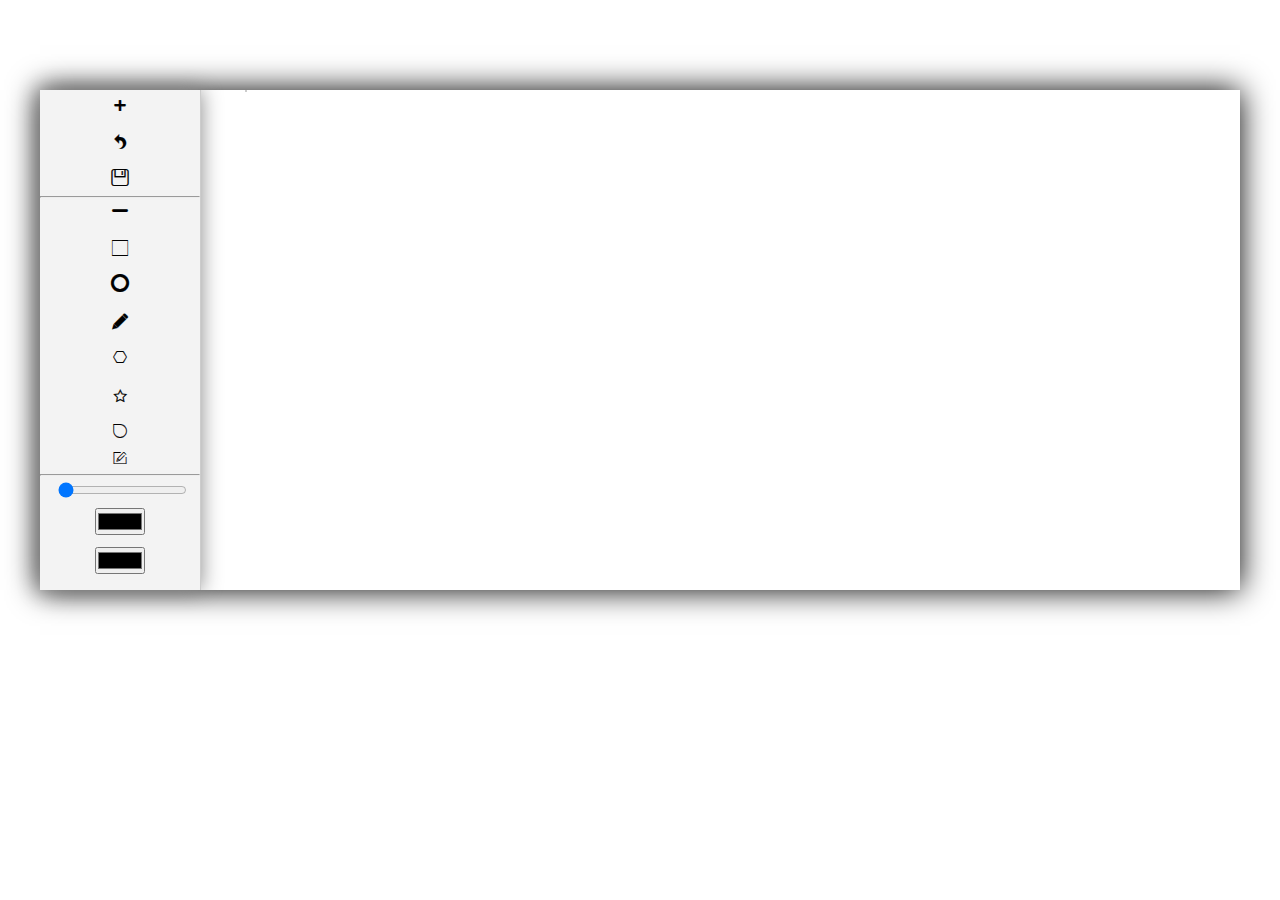
<file: index.html>
<!DOCTYPE html>
<html lang="en">
<head>
	<meta charset="UTF-8">
	<title>Document</title>
	<script src="jquery.js"></script>
	<script src="palette.js"></script>
	<script src="index.js"></script>
	 <link rel="stylesheet" href="font/demo.css">
    <link rel="stylesheet" href="font/iconfont.css">
	<script>
      
	</script>
</head>
<style>
body{
	 width:100%;
	 height:100%;
	 overflow:hidden;
}
.palette-box{
	
	width:1200px;
	height:500px;
	box-shadow:0 0 30px black;
	margin:90px auto;
}
.palette-left{
	width:160px;
	height:100%;

	border-right:1px solid #ccc;
	box-shadow: 0 0  20px #898989;
	background:#F3F3F3
}
.palette-left div{
	font-size:18px;
	cursor:pointer;
	text-align:center;
	margin-top:10px;
}
.palette-right{
	position:absolute;
	width:1039px;
	height:500px;
	left:245px;
	top:90px;
	z-index:2
}
.copy{
  position:absolute;
 border:1px solid #ccc;

}
</style>
<body>
  <div class="palette-box">
  	 <div class="palette-left">
  	 	<div class="tianjia iconfont">&#xe67d;</div>
  	 	<div class="cexiao iconfont">&#xe664;</div>
  	 	<div class="baocun iconfont">&#xe62f;</div>
  	 	<hr style="margin-top:5px">
  	 	<div class=" iconfont"  id="line"style="margin-top:-2px">&#xe637;</div>
  	 	<div class=" iconfont" id="rect">&#xe608;</div>
  	 	<div class=" iconfont" id="arc">&#xe617;</div>
        <div class="pencil iconfont" id="pencil">&#xe627;</div>
  	 	<div class=" iconfont" id="poly">&#xe6a7;</div>
  	 	<div class=" iconfont"id="jiao">&#xe635;</div>
  	 	<div class=" iconfont" id="stroke">&#xe63c;</div>
  	 	<div class=" iconfont" id="fill" style="margin-top:-2px">&#xe616;</div>
  	 	<hr style="margin-top:4px;color:#fff">
  	 	<input type="range" max=100 min=1 value=1 id="lineWidth" style="margin-top:6px;margin-left:18px">
  	 	<input type="Color" id="color" style="margin-left:55px;margin-top:5px"><br/>
  	 	<input type="Color" id="color2"style="margin-top:12px;margin-left:55px;">
  	 </div> 
  	 <div class="palette-right">
  	 	<div class="copy"></div>
  	 </div> 
  </div>
</body>
</html>
</file>
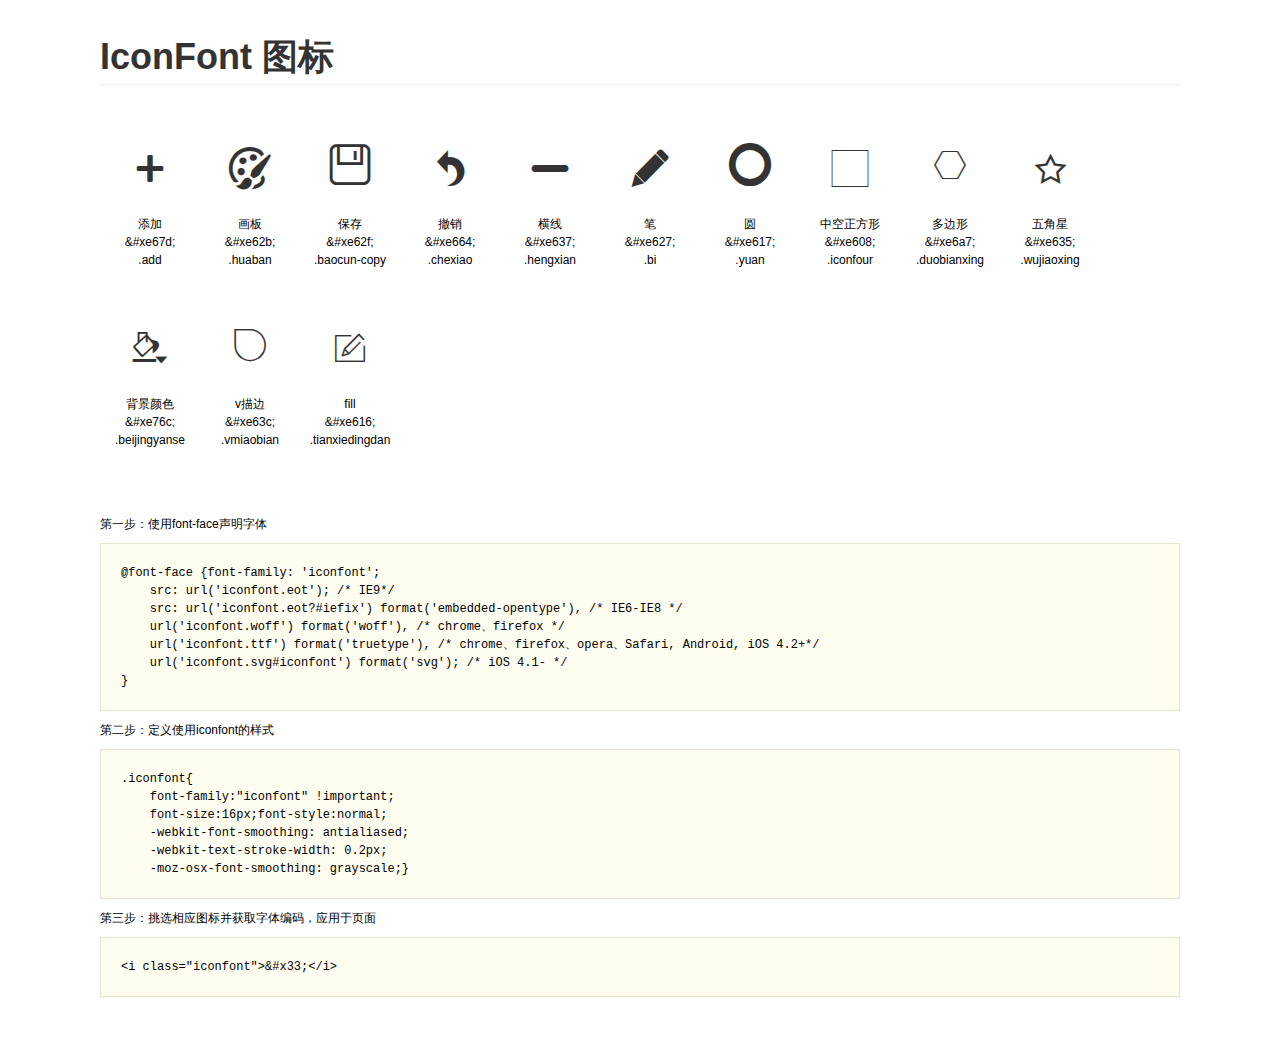
<file: font/demo.html>
<!DOCTYPE html>
<html>
<head>
    <meta charset="utf-8"/>
    <title>IconFont</title>
    <link rel="stylesheet" href="demo.css">
    <link rel="stylesheet" href="iconfont.css">
</head>
<body>
    <div class="main">
        <h1>IconFont 图标</h1>
        <ul class="icon_lists clear">
            
                <li>
                <i class="icon iconfont">&#xe67d;</i>
                    <div class="name">添加</div>
                    <div class="code">&amp;#xe67d;</div>
                    <div class="fontclass">.add</div>
                </li>
            
                <li>
                <i class="icon iconfont">&#xe62b;</i>
                    <div class="name">画板</div>
                    <div class="code">&amp;#xe62b;</div>
                    <div class="fontclass">.huaban</div>
                </li>
            
                <li>
                <i class="icon iconfont">&#xe62f;</i>
                    <div class="name">保存</div>
                    <div class="code">&amp;#xe62f;</div>
                    <div class="fontclass">.baocun-copy</div>
                </li>
            
                <li>
                <i class="icon iconfont">&#xe664;</i>
                    <div class="name">撤销</div>
                    <div class="code">&amp;#xe664;</div>
                    <div class="fontclass">.chexiao</div>
                </li>
            
                <li>
                <i class="icon iconfont">&#xe637;</i>
                    <div class="name">横线</div>
                    <div class="code">&amp;#xe637;</div>
                    <div class="fontclass">.hengxian</div>
                </li>
            
                <li>
                <i class="icon iconfont">&#xe627;</i>
                    <div class="name">笔</div>
                    <div class="code">&amp;#xe627;</div>
                    <div class="fontclass">.bi</div>
                </li>
            
                <li>
                <i class="icon iconfont">&#xe617;</i>
                    <div class="name">圆</div>
                    <div class="code">&amp;#xe617;</div>
                    <div class="fontclass">.yuan</div>
                </li>
            
                <li>
                <i class="icon iconfont">&#xe608;</i>
                    <div class="name">中空正方形</div>
                    <div class="code">&amp;#xe608;</div>
                    <div class="fontclass">.iconfour</div>
                </li>
            
                <li>
                <i class="icon iconfont">&#xe6a7;</i>
                    <div class="name">多边形</div>
                    <div class="code">&amp;#xe6a7;</div>
                    <div class="fontclass">.duobianxing</div>
                </li>
            
                <li>
                <i class="icon iconfont">&#xe635;</i>
                    <div class="name">五角星</div>
                    <div class="code">&amp;#xe635;</div>
                    <div class="fontclass">.wujiaoxing</div>
                </li>
            
                <li>
                <i class="icon iconfont">&#xe76c;</i>
                    <div class="name">背景颜色</div>
                    <div class="code">&amp;#xe76c;</div>
                    <div class="fontclass">.beijingyanse</div>
                </li>
            
                <li>
                <i class="icon iconfont">&#xe63c;</i>
                    <div class="name">v描边</div>
                    <div class="code">&amp;#xe63c;</div>
                    <div class="fontclass">.vmiaobian</div>
                </li>
            
                <li>
                <i class="icon iconfont">&#xe616;</i>
                    <div class="name">fill</div>
                    <div class="code">&amp;#xe616;</div>
                    <div class="fontclass">.tianxiedingdan</div>
                </li>
            
        </ul>


        <div class="helps">
            第一步：使用font-face声明字体
            <pre>
@font-face {font-family: 'iconfont';
    src: url('iconfont.eot'); /* IE9*/
    src: url('iconfont.eot?#iefix') format('embedded-opentype'), /* IE6-IE8 */
    url('iconfont.woff') format('woff'), /* chrome、firefox */
    url('iconfont.ttf') format('truetype'), /* chrome、firefox、opera、Safari, Android, iOS 4.2+*/
    url('iconfont.svg#iconfont') format('svg'); /* iOS 4.1- */
}
</pre>
第二步：定义使用iconfont的样式
            <pre>
.iconfont{
    font-family:"iconfont" !important;
    font-size:16px;font-style:normal;
    -webkit-font-smoothing: antialiased;
    -webkit-text-stroke-width: 0.2px;
    -moz-osx-font-smoothing: grayscale;}
</pre>
第三步：挑选相应图标并获取字体编码，应用于页面
<pre>
&lt;i class="iconfont"&gt;&amp;#x33;&lt;/i&gt;
</pre>
        </div>

    </div>
</body>
</html>
</file>
<file: font/iconfont.css>
@font-face {font-family: "iconfont";
  src: url('iconfont.eot?t=1463024762'); /* IE9*/
  src: url('iconfont.eot?t=1463024762#iefix') format('embedded-opentype'), /* IE6-IE8 */
  url('iconfont.woff?t=1463024762') format('woff'), /* chrome, firefox */
  url('iconfont.ttf?t=1463024762') format('truetype'), /* chrome, firefox, opera, Safari, Android, iOS 4.2+*/
  url('iconfont.svg?t=1463024762#iconfont') format('svg'); /* iOS 4.1- */
}

.iconfont {
  font-family:"iconfont" !important;
  font-size:16px;
  font-style:normal;
  -webkit-font-smoothing: antialiased;
  -webkit-text-stroke-width: 0.2px;
  -moz-osx-font-smoothing: grayscale;
}
.icon-add:before { content: "\e67d"; }
.icon-huaban:before { content: "\e62b"; }
.icon-baocun-copy:before { content: "\e62f"; }
.icon-chexiao:before { content: "\e664"; }
.icon-hengxian:before { content: "\e637"; }
.icon-bi:before { content: "\e627"; }
.icon-yuan:before { content: "\e617"; }
.icon-iconfour:before { content: "\e608"; }
.icon-duobianxing:before { content: "\e6a7"; }
.icon-wujiaoxing:before { content: "\e635"; }
.icon-beijingyanse:before { content: "\e76c"; }
.icon-vmiaobian:before { content: "\e63c"; }
.icon-tianxiedingdan:before { content: "\e616"; }
</file>
<file: font/demo.css>
*{margin: 0;padding: 0;list-style: none;}
/*
KISSY CSS Reset
理念：1. reset 的目的不是清除浏览器的默认样式，这仅是部分工作。清除和重置是紧密不可分的。
2. reset 的目的不是让默认样式在所有浏览器下一致，而是减少默认样式有可能带来的问题。
3. reset 期望提供一套普适通用的基础样式。但没有银弹，推荐根据具体需求，裁剪和修改后再使用。
特色：1. 适应中文；2. 基于最新主流浏览器。
维护：玉伯<lifesinger@gmail.com>, 正淳<ragecarrier@gmail.com>
 */

/** 清除内外边距 **/
body, h1, h2, h3, h4, h5, h6, hr, p, blockquote, /* structural elements 结构元素 */
dl, dt, dd, ul, ol, li, /* list elements 列表元素 */
pre, /* text formatting elements 文本格式元素 */
form, fieldset, legend, button, input, textarea, /* form elements 表单元素 */
th, td /* table elements 表格元素 */ {
  margin: 0;
  padding: 0;
}

/** 设置默认字体 **/
body,
button, input, select, textarea /* for ie */ {
  font: 12px/1.5 tahoma, arial, \5b8b\4f53, sans-serif;
}
h1, h2, h3, h4, h5, h6 { font-size: 100%; }
address, cite, dfn, em, var { font-style: normal; } /* 将斜体扶正 */
code, kbd, pre, samp { font-family: courier new, courier, monospace; } /* 统一等宽字体 */
small { font-size: 12px; } /* 小于 12px 的中文很难阅读，让 small 正常化 */

/** 重置列表元素 **/
ul, ol { list-style: none; }

/** 重置文本格式元素 **/
a { text-decoration: none; }
a:hover { text-decoration: underline; }


/** 重置表单元素 **/
legend { color: #000; } /* for ie6 */
fieldset, img { border: 0; } /* img 搭车：让链接里的 img 无边框 */
button, input, select, textarea { font-size: 100%; } /* 使得表单元素在 ie 下能继承字体大小 */
/* 注：optgroup 无法扶正 */

/** 重置表格元素 **/
table { border-collapse: collapse; border-spacing: 0; }

/* 清除浮动 */
.ks-clear:after, .clear:after {
  content: '\20';
  display: block;
  height: 0;
  clear: both;
}
.ks-clear, .clear {
  *zoom: 1;
}

.main {padding: 30px 100px;}
.main h1{font-size:36px; color:#333; text-align:left;margin-bottom:30px; border-bottom: 1px solid #eee;}

.helps{margin-top:40px;}
.helps pre{
  padding:20px;
  margin:10px 0;
  border:solid 1px #e7e1cd;
  background-color: #fffdef;
  overflow: auto;
}

.icon_lists li{
  float:left;
  width: 100px;
  height:180px;
  text-align: center;
}
.icon_lists .icon{
  font-size: 42px;
  line-height: 100px;
  margin: 10px 0;
  color:#333;
  -webkit-transition: font-size 0.25s ease-out 0s;
  -moz-transition: font-size 0.25s ease-out 0s;
  transition: font-size 0.25s ease-out 0s;

}
.icon_lists .icon:hover{
  font-size: 100px;
}
</file>
